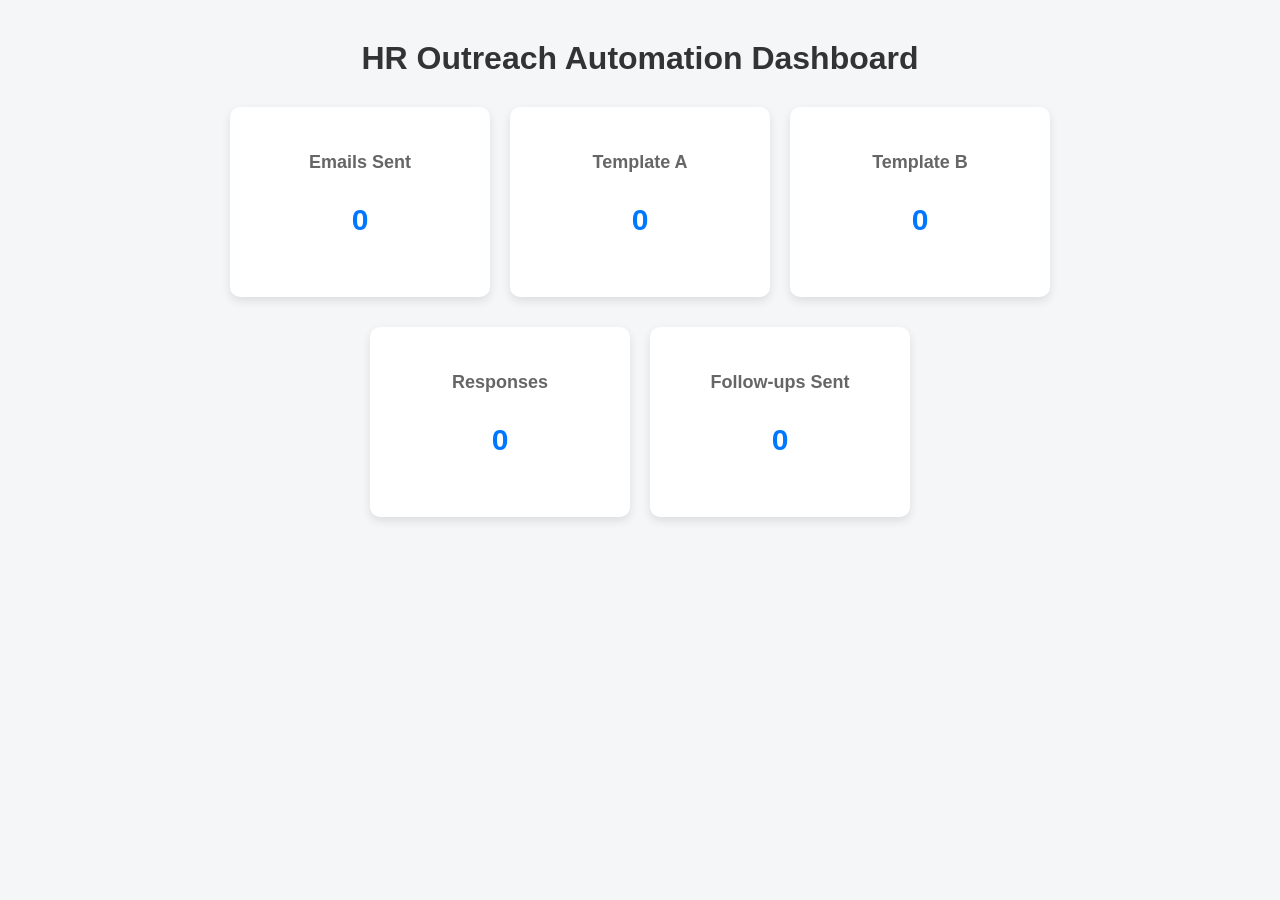
<file: dashboard/index.html>
<!DOCTYPE html>
<html lang="en">
<head>
<meta charset="UTF-8">
<title>HR Outreach Dashboard</title>
<link rel="stylesheet" href="style.css">
</head>

<body>

<div class="container">

<h1>HR Outreach Automation Dashboard</h1>

<div class="cards">

<div class="card">
<h2>Emails Sent</h2>
<p id="emails">0</p>
</div>

<div class="card">
<h2>Template A</h2>
<p id="templateA">0</p>
</div>

<div class="card">
<h2>Template B</h2>
<p id="templateB">0</p>
</div>

</div>

<div class="cards">

<div class="card">
<h2>Responses</h2>
<p id="responses">0</p>
</div>

<div class="card">
<h2>Follow-ups Sent</h2>
<p id="followups">0</p>
</div>

</div>

</div>

<script src="script.js"></script>

</body>
</html>
</file>
<file: dashboard/style.css>
body {
font-family: Arial, sans-serif;
background-color: #f4f6f8;
margin: 0;
padding: 0;
}

.container {
width: 80%;
margin: auto;
text-align: center;
}

h1 {
margin-top: 40px;
color: #333;
}

.cards {
display: flex;
justify-content: center;
gap: 20px;
margin-top: 30px;
flex-wrap: wrap;
}

.card {
background: white;
padding: 30px;
border-radius: 10px;
box-shadow: 0 4px 10px rgba(0,0,0,0.1);
width: 200px;
}

.card h2 {
color: #666;
font-size: 18px;
}

.card p {
font-size: 30px;
font-weight: bold;
color: #0077ff;
}
</file>
